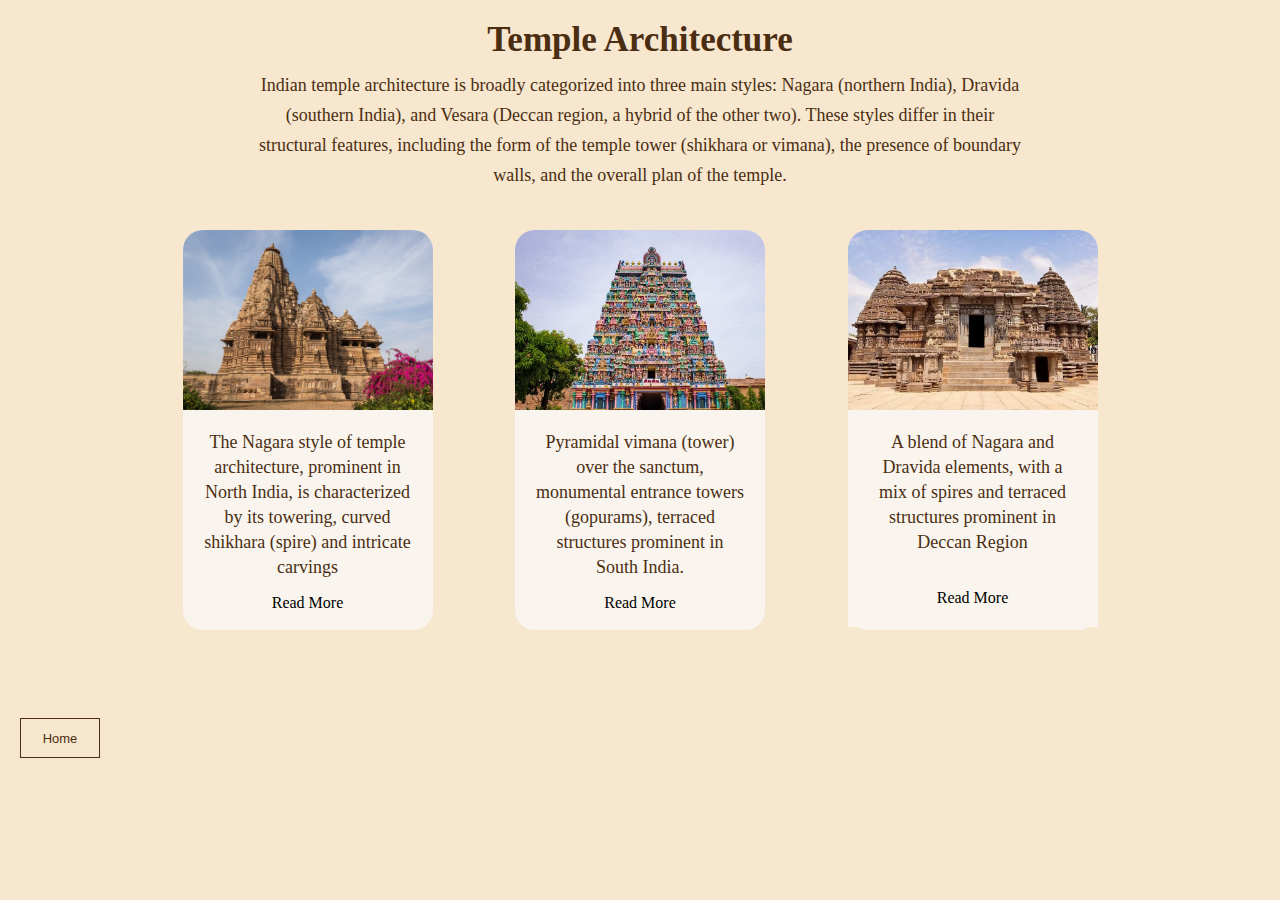
<file: archit.html>
<!DOCTYPE html>
<html lang="en">
<head>
    <meta charset="UTF-8">
    <meta name="viewport" content="width=device-width, initial-scale=1.0">
    <title>Architechture</title>
    <link rel="stylesheet" href="archit.css">
</head>
<body>
    <h2>Temple Architecture</h2>
        <p id="intro">
            Indian temple architecture is broadly categorized into three main styles: Nagara (northern India), Dravida (southern India), and Vesara (Deccan region, a hybrid of the other two). These styles differ in their structural features, including the form of the temple tower (shikhara or vimana), the presence of boundary walls, and the overall plan of the temple.
        </p>
    <section class="archit">    
        <article class="archit-style">
            <section class="nag">
                
            </section>
            <section class="txt">
                <p>The Nagara style of temple architecture, prominent in North India, is characterized by its towering, curved shikhara (spire) and intricate carvings</p>
                <a href="archit1.html">Read More</a>
            </section>
        </article>
        <article class="archit-style">
            <section class="drav">
            </section>
            <section class="txt">
                <p>Pyramidal vimana (tower) over the sanctum, monumental entrance towers (gopurams), terraced structures prominent in South India.</p>
                <a href="archit2.html">Read More</a>
            </section>
        </article>
        <article class="archit-style">
            <section class="ves">
                
            </section>
            <section class="txt">
                <p>A blend of Nagara and Dravida elements, with a mix of spires and terraced structures prominent in Deccan Region</p>
                <a href="archit3.html" id="ves">Read More</a>
            </section>
        </article>
    </section>
    <button>
        <a href="index.html">Home</a>
    </button>
</body>
</html>
</file>
<file: archit.css>
*{
    margin: 0%;
    padding: 0%;
    box-sizing: border-box;
    background-color: #F7E7CE;
    color: #4b2e12;
}

h2{
    margin: 20px;
    margin-bottom: -10px;
    font-size: 35px;
    text-align: center;
}
#intro{
    margin: 20px;  
    width: 60%;
    text-align: center;
    line-height: 30px;
    font-size: 18px;
    margin-left: 20%;
}
.archit{
    display: flex;
    flex-direction: row;
    justify-content: space-evenly;
    margin-left: 100px;
    margin-right: 100px;
    margin-top: 40px;
}
.archit-style{
    height: 400px;
    width: 250px;
    border-radius: 20px;
    background-color: #f9f5ee;
}

.nag{
    background-image: url(images/temples-khajuraho.jpg);
    height: 180px;
    width: 100%;
    background-size: cover;
    border-top-right-radius:20px;
    border-top-left-radius: 20px;
}
.txt p{
    background-color: #f9f5ee;
    text-align: center;
    line-height: 25px;
    font-size: 18px;
    padding: 20px;
}
.txt a{
    display: block;
    text-align: center;
    background-color: #f9f5ee;
    color: black;
    margin-top: -6px;
}

.drav{
    height: 180px;
    width: 100%;
    background-size: cover;
    border-top-right-radius: 20px;
    border-top-left-radius: 20px;
    background-image: url(images/drav.jpg);
}

.ves{
    height: 180px;
    width: 100%;
    background-size: cover;
    border-top-right-radius: 20px;
    border-top-left-radius: 20px;
    background-image: url(images/Vesara1.jpg);
}
#ves{
    display: block;
    text-align: center;
    background-color: #f9f5ee;
    color: black;
    padding: 20px;
}

a{
    text-decoration: none;
    color: #4b2e12;
 }
 a:hover{
    color: #d8620d;
    text-shadow: #ff9625;
 }
 button{
   height: 40px;
   width: 80px;
   border: 1px solid #4b2e12;
   font-size: small;
   background-color: #F7E7CE;
   margin-top: 88px;
   margin-left: 20px;
   margin-bottom: 20px;
 }
</file>
